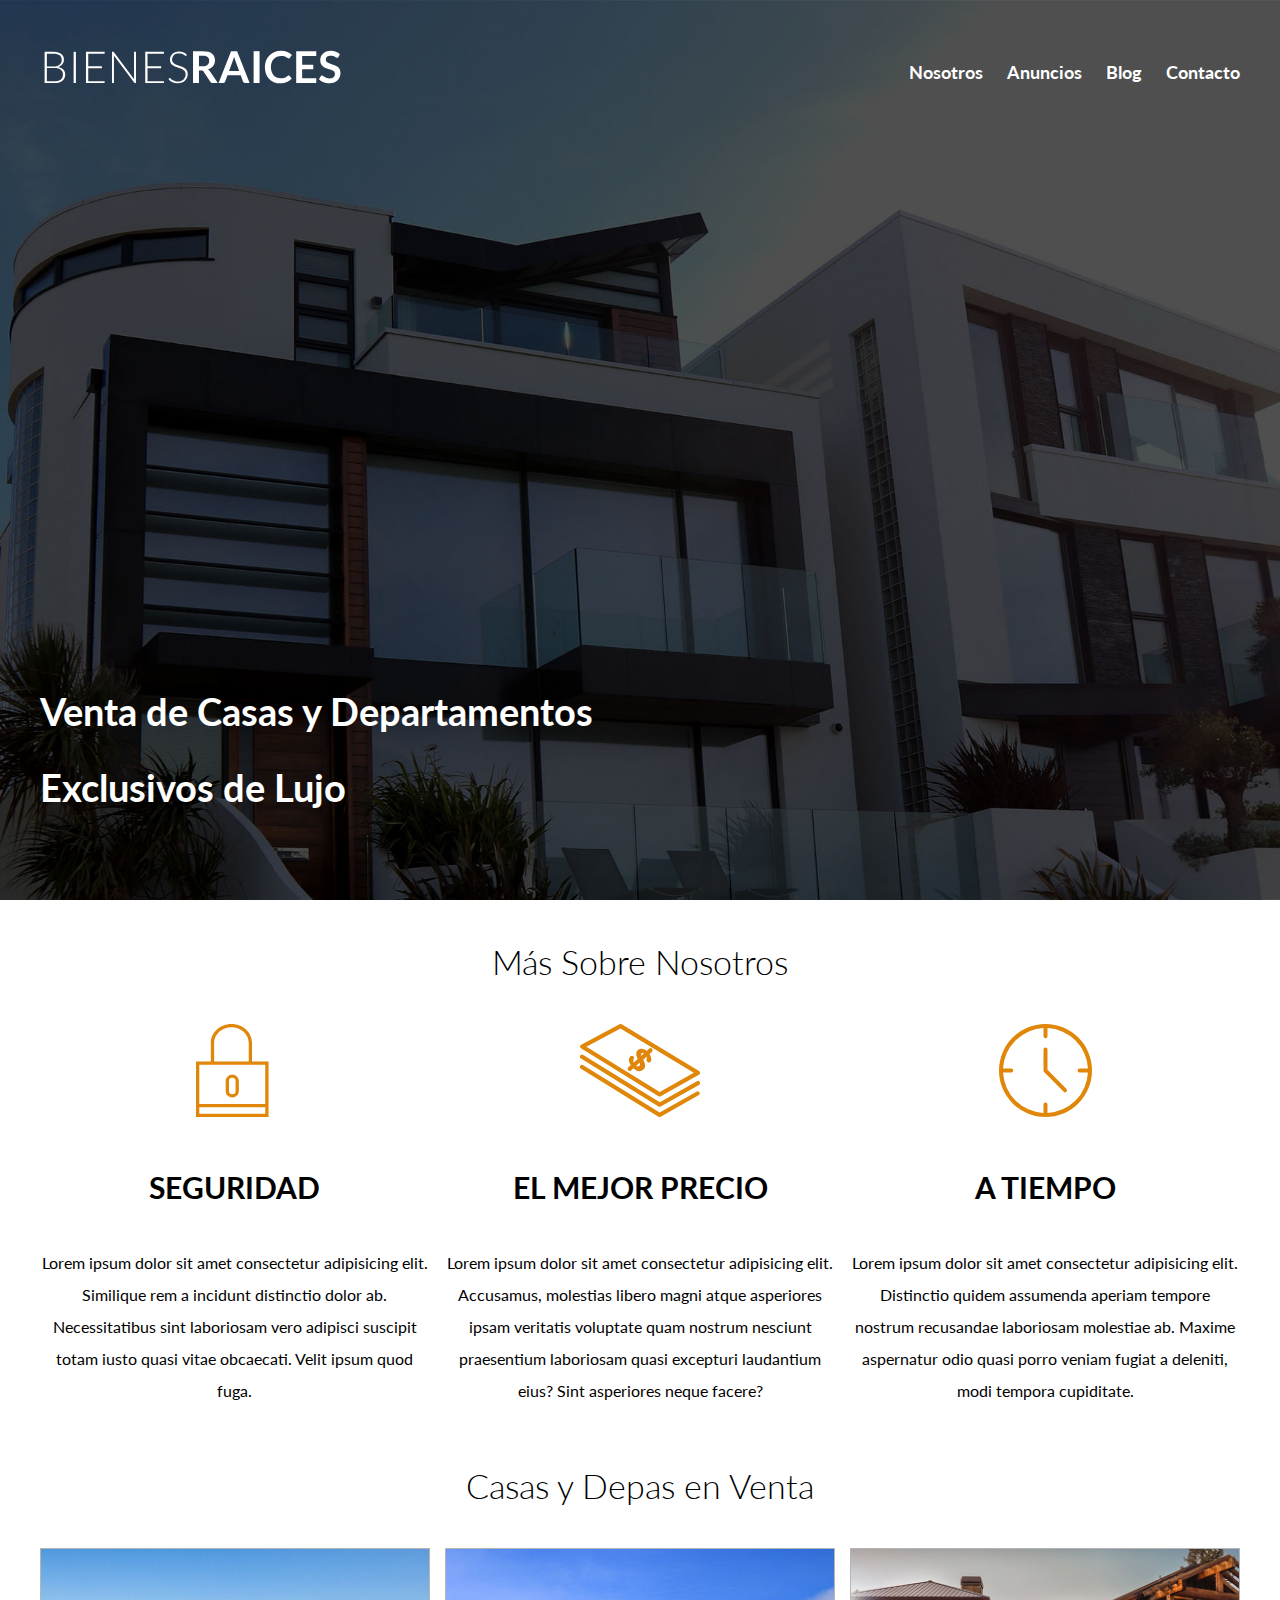
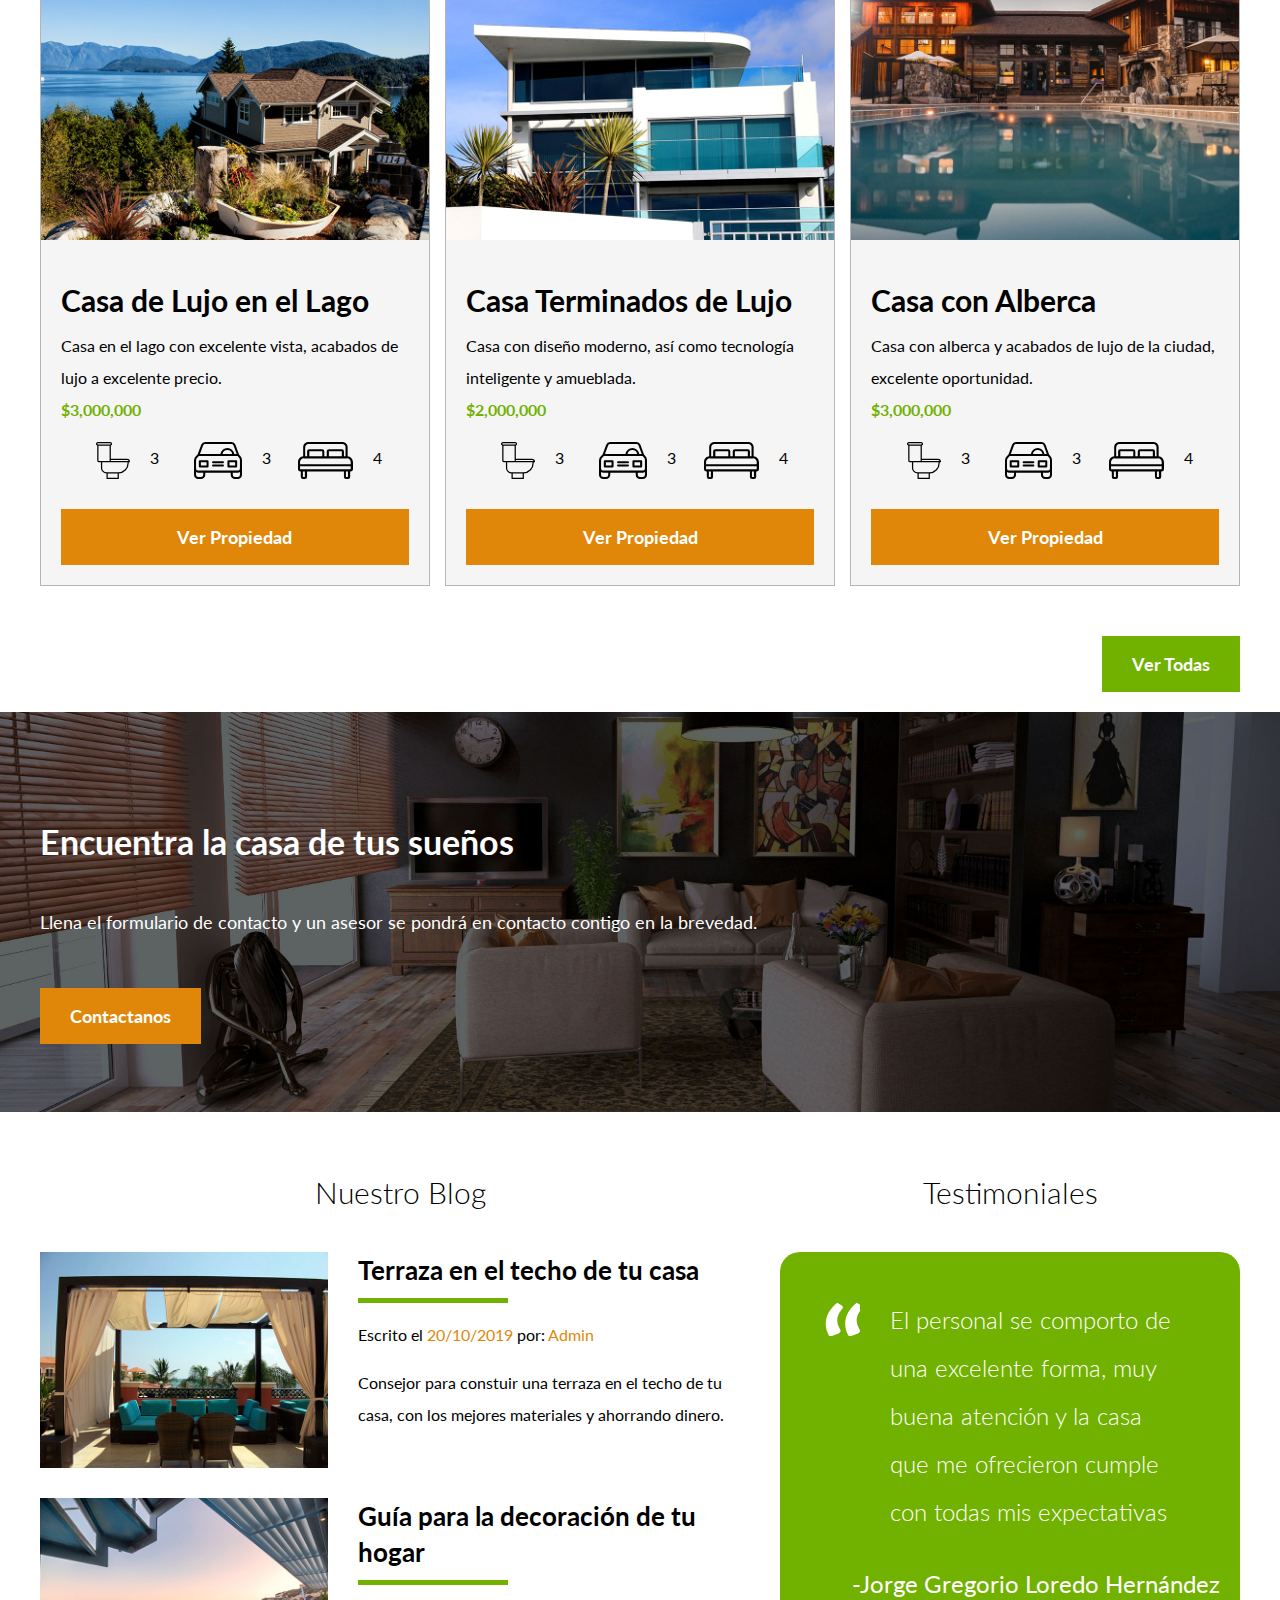
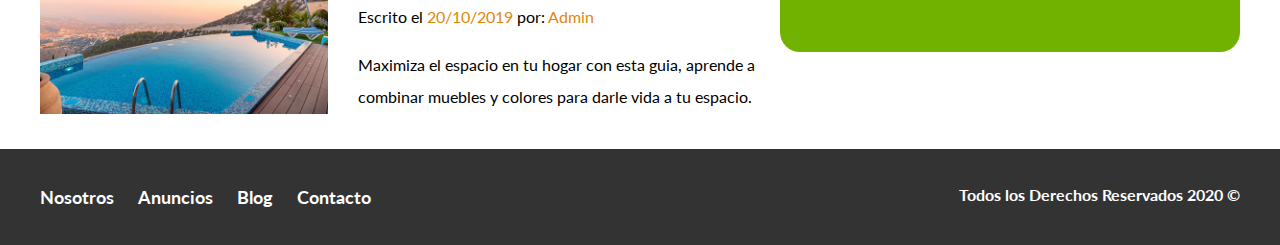
<file: index.html>
<!DOCTYPE html>
<html lang="en">
    <head>
        <meta charset="UTF-8">
        <meta name="viewport" content="width=device-width, initial-scale=1.0">
        <title>Bienes Raíces</title>
        <link href="https://fonts.googleapis.com/css2?family=Lato:wght@300;700;900&display=swap" rel="stylesheet">
        <link rel="stylesheet" href="css/normalize.css">
        <link rel="stylesheet" href="css/style.css">
    </head>
    
    <body>
        
        <header class="site-header inicio">
            <div class="contenedor contenido-header">
                <div class="barra">
                    <a href="">
                    <img src="img/img/logo.svg" alt="Logotipo de Bienes Raíces">
                    </a>

                    <div class="mobile-menu">
                        <a href="#navegacion">
                            <img src="img/img/barras.svg" alt="icono barras">
                        </a>
                    </div>


                        <nav id="navegacion" class="navegacion">
                            <a href="nosotros.html">Nosotros</a>
                            <a href="anuncios.html">Anuncios</a>
                            <a href="blog.html">Blog</a>
                            <a href="contacto.html">Contacto</a>
                        </nav>
                </div> <!--Barra-->
            
                <h1>Venta de Casas y Departamentos Exclusivos de Lujo</h1>
            </div> <!--Contenedor --> 
            
        </header>
    
        
        <section class="contenedor section">
                <h2 class="fw-300 centrar-texto">Más Sobre Nosotros</h2>

                <div class="iconos-nosotros">
                    <div class="iconos">
                        <img src="img/img/icono1.svg" alt="Icono Seguridad">
                        <h3>Seguridad</h3>
                        <p>Lorem ipsum dolor sit amet consectetur adipisicing elit. Similique rem a incidunt distinctio dolor ab. Necessitatibus sint laboriosam vero adipisci suscipit totam iusto quasi vitae obcaecati. Velit ipsum quod fuga.</p>
                    </div>
            
                    <div class="iconos">
                        <img src="img/img/icono2.svg" alt="Icono Mejor Precio">
                        <h3>El Mejor Precio</h3>
                        <p>Lorem ipsum dolor sit amet consectetur adipisicing elit. Accusamus, molestias libero magni atque asperiores ipsam veritatis voluptate quam nostrum nesciunt praesentium laboriosam quasi excepturi laudantium eius? Sint asperiores neque facere?</p>
                    </div>
                
                    <div class="iconos">
                        <img src="img/img/icono3.svg" alt="Icono A Tiempo">
                        <h3>A Tiempo</h3>
                        <p>Lorem ipsum dolor sit amet consectetur adipisicing elit. Distinctio quidem assumenda aperiam tempore nostrum recusandae laboriosam molestiae ab. Maxime aspernatur odio quasi porro veniam fugiat a deleniti, modi tempora cupiditate.</p>
                    </div>
                </div>
        </section>
    
        
        
            <main class="section contenedor">
                <h2 class="fw-300 centrar-texto">Casas y Depas en Venta</h2>
                
                
                    <div class="contenedor-anuncios">
                        <div class="anuncio">
                            <img src="img/img/anuncio1.jpg" alt="Anucio casa de lujo en el lago">
                            <div class="contenido-anuncio">
                                <h3>Casa de Lujo en el Lago</h3>
                                <p>Casa en el lago con excelente vista, acabados de lujo a excelente precio.</p>
                                <p class="precio">$3,000,000</p>
                                    
                                    <ul class="iconos-caracteristicas ">  
                                        <li>
                                            <img src="img/img/icono_wc.svg" alt="IconoWC">
                                            <p>3</p>
                                        </li>
                                        
                                        <li>
                                            <img src="img/img/icono_estacionamiento.svg" alt="IconoAutos">
                                            <p>3</p>
                                        </li>
                                        
                                        <li>
                                            <img src="img/img/icono_dormitorio.svg" alt="IconoDormitorio">
                                            <p>4</p>
                                        </li>                                     
                                    </ul>
                                <a href="anuncio.html" class="boton boton-amarillo d-block">Ver Propiedad</a>
                            </div>
                        </div>

                        <div class="anuncio">
                            <img src="img/img/anuncio2.jpg" alt="Anucio casa terminados de lujo">
                            <div class="contenido-anuncio">
                                <h3>Casa Terminados de Lujo</h3>
                                <p>Casa con diseño moderno, así como tecnología inteligente y amueblada.</p>
                                <p class="precio">$2,000,000</p>
                                    <ul class="iconos-caracteristicas ">  
                                        <li>
                                            <img src="img/img/icono_wc.svg" alt="IconoWC">
                                            <p>3</p>
                                        </li>
                                        
                                        <li>
                                            <img src="img/img/icono_estacionamiento.svg" alt="IconoAutos">
                                            <p>3</p>
                                        </li>
                                        
                                        <li>
                                            <img src="img/img/icono_dormitorio.svg" alt="IconoDormitorio">
                                            <p>4</p>
                                        </li>                                     
                                    </ul>
                                <a href="anuncio.html" class="boton boton-amarillo d-block">Ver Propiedad</a>
                            </div>
                        </div>

                        <div class="anuncio">
                            <img src="img/img/anuncio3.jpg" alt="Anucio casa con alberca">
                            <div class="contenido-anuncio">
                                <h3>Casa con Alberca</h3>
                                <p>Casa con alberca y acabados de lujo de la ciudad, excelente oportunidad.</p>
                                <p class="precio">$3,000,000</p>
                                    <ul class="iconos-caracteristicas ">  
                                        <li>
                                            <img src="img/img/icono_wc.svg" alt="IconoWC">
                                            <p>3</p>
                                        </li>
                                        
                                        <li>
                                            <img src="img/img/icono_estacionamiento.svg" alt="IconoAutos">
                                            <p>3</p>
                                        </li>
                                        
                                        <li>
                                            <img src="img/img/icono_dormitorio.svg" alt="IconoDormitorio">
                                            <p>4</p>
                                        </li>                                     
                                    </ul>
                                <a href="anuncio.html" class="boton boton-amarillo d-block">Ver Propiedad</a>
                            </div>
                        </div>
                    </div>

                    <div class="ver-todas">
                        <a href="anuncios.html" class="boton boton-verde">Ver Todas</a>
                    </div>

            </main>
        
            <section class="imagen-contacto">
                <div class="contenedor contenido-contacto">
                    <h2>Encuentra la casa de tus sueños</h2>
                    <p>Llena el formulario de contacto y un asesor se pondrá en contacto contigo en la brevedad.</p>
                    <a href="contacto.html" class="boton boton-amarillo">Contactanos</a>
                </div>
            </section>
        
        
        <div class="seccion-inferior contenedor section">
            <section class="blog">
                
                    <h3 class="centrar-texto fw-300">Nuestro Blog</h3>
                    <article class="entrada-blog"> 
                    <div class="imagen">
                        <img src="img/img/blog1.jpg" alt="Entrada de Blog">
                    </div>
                
                    <div class="texto-entrada">
                        <a href="entrada.html">
                            <h4>Terraza en el techo de tu casa</h4>
                        </a>
                        <p>Escrito el <span> 20/10/2019 </span> por: <span> Admin </span> </p>
                        <p>Consejor para constuir una terraza en el techo de tu casa, con los mejores materiales y ahorrando dinero.</p>
                    </div>
                    </article>

                
                    <article class="entrada-blog"> 
                        <div class="imagen">
                            <img src="img/img/blog2.jpg" alt="Entrada de Blog">
                        </div>
                        <div class="texto-entrada">   
                            <a href="entrada.html">
                                <h4>Guía para la decoración de tu hogar</h4>
                            </a>
                            <p>Escrito el <span> 20/10/2019 </span> por: <span> Admin </span> </p>
                            <p>Maximiza el espacio en tu hogar con esta guia, aprende a combinar muebles y colores para darle vida a tu espacio.</p>
                        </div>  
                    </article>
            </section>
        


            <section class="testimoniales">
                <h3 class="centrar-texto fw-300">Testimoniales</h3>
                    <div class="testimonial">
                        <blockquote>El personal se comporto de una excelente forma, muy buena atención y la casa que me ofrecieron cumple con todas mis expectativas</blockquote>
                        <p>-Jorge Gregorio Loredo Hernández</p>
                    </div>
            </section>
        </div>


            <footer class="site-footer section">
                <div class="contenedor contenedor-footer">
                    <nav class="navegacion">
                        <a href="nosotros.html">Nosotros</a>
                        <a href="anuncios.html">Anuncios</a>
                        <a href="blog.html">Blog</a>
                        <a href="contacto.html">Contacto</a>
                    </nav>
                        <p class="copyright">
                            Todos los Derechos Reservados 2020 &copy;
                        </p>
                </div>
            </footer>


    </body>
</html>
</file>
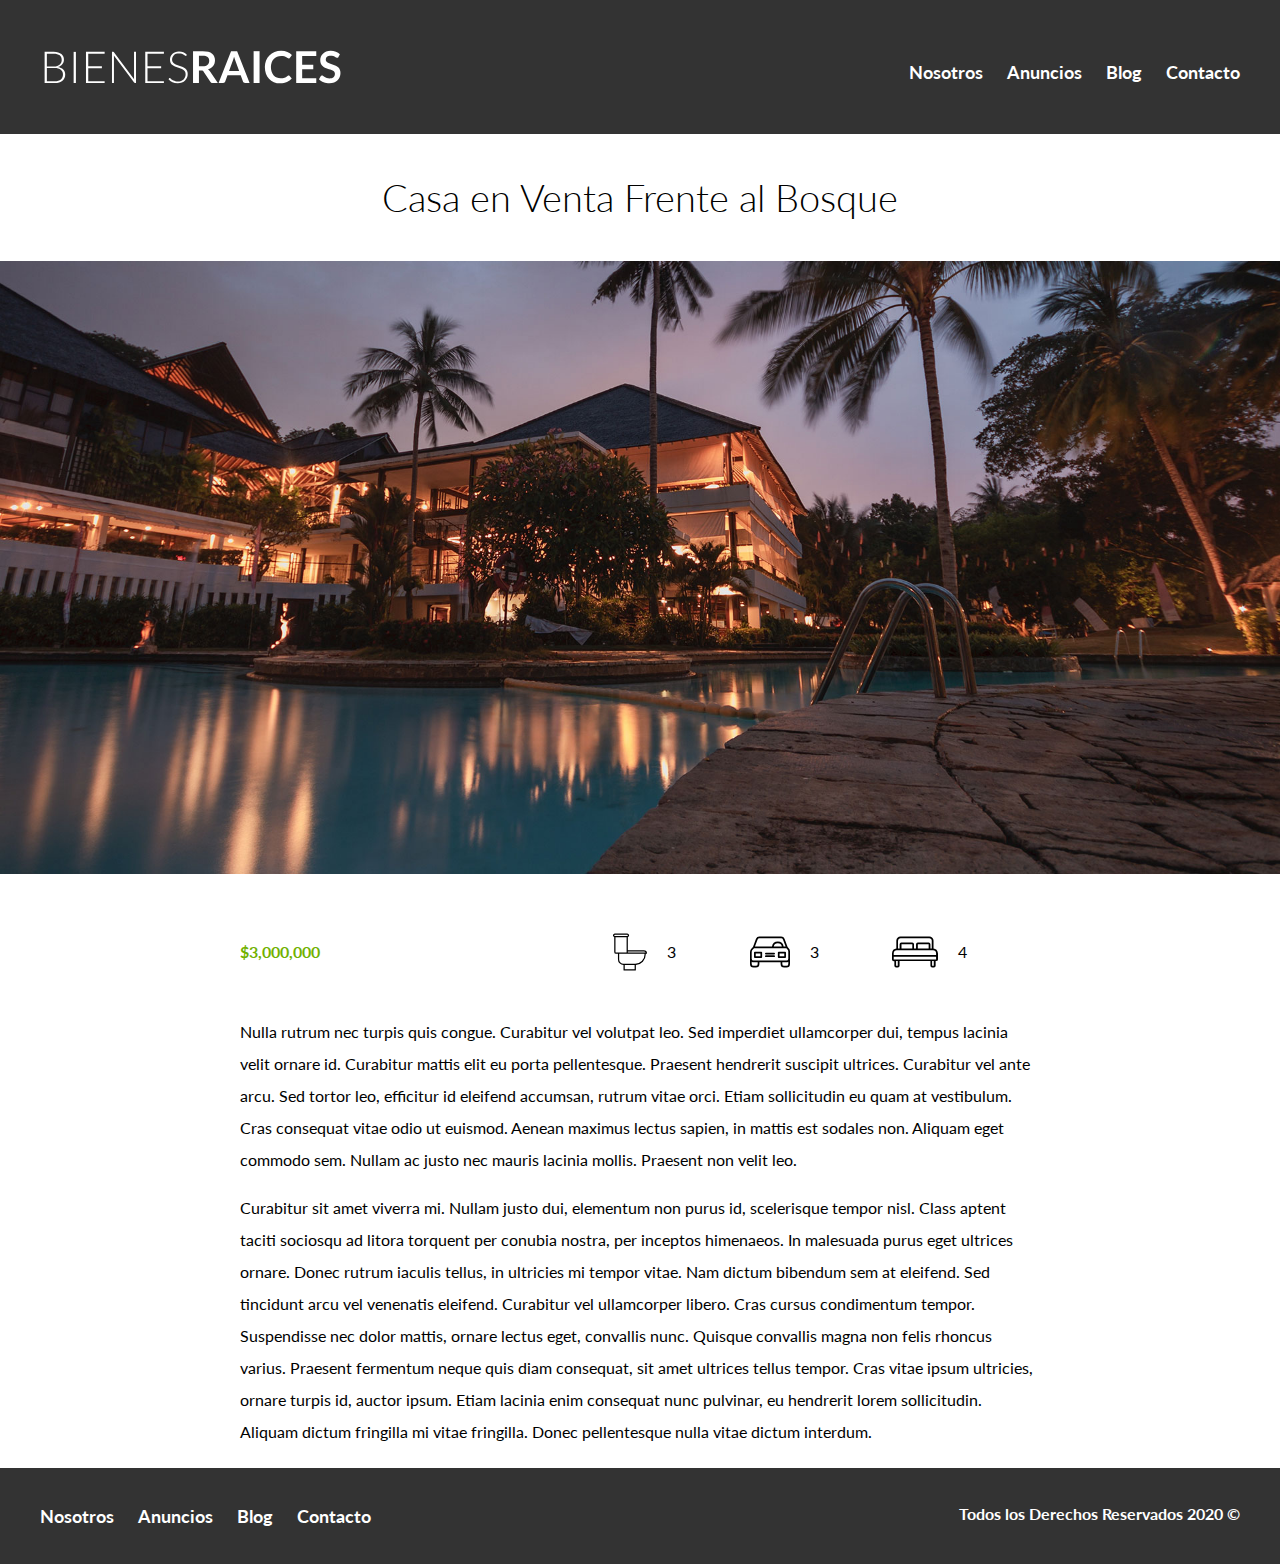
<file: anuncio.html>
<!DOCTYPE html>
<html lang="en">
    <head>
        <meta charset="UTF-8">
        <meta name="viewport" content="width=device-width, initial-scale=1.0">
        <title>Bienes Raíces</title>
        <link href="https://fonts.googleapis.com/css2?family=Lato:wght@300;700;900&display=swap" rel="stylesheet">
        <link rel="stylesheet" href="css/normalize.css">
        <link rel="stylesheet" href="css/style.css">
    </head>
    
    <body>
        
        <header class="site-header">
            <div class="contenedor contenido-header">
                <div class="barra">
                    <a href="/index.html">
                    <img src="img/img/logo.svg" alt="Logotipo de Bienes Raíces">
                    </a>
                    <div class="mobile-menu">
                        <a href="#navegacion">
                            <img src="img/img/barras.svg" alt="icono barras">
                        </a>
                    </div>


                        <nav id="navegacion" class="navegacion">
                            <a href="nosotros.html">Nosotros</a>
                            <a href="anuncios.html">Anuncios</a>
                            <a href="blog.html">Blog</a>
                            <a href="contacto.html">Contacto</a>
                        </nav>
                </div> <!--Barra-->
            
                
            </div> <!--Contenedor --> 
            
        </header>

        <h1 class="fw-300 centrar-texto">Casa en Venta Frente al Bosque</h1>
        <img src="img/img/destacada.jpg" alt="Imagen anuncio">
        
        <main class="contenedor section contenido-centrado">
            <div class="resumen-propiedad">
                <p class="precio">$3,000,000</p>
                    <ul class="iconos-caracteristicas ">  
                        <li>
                            <img src="img/img/icono_wc.svg" alt="IconoWC">
                            <p>3</p>
                        </li>
                        
                        <li>
                            <img src="img/img/icono_estacionamiento.svg" alt="IconoAutos">
                            <p>3</p>
                        </li>
                        
                        <li>
                            <img src="img/img/icono_dormitorio.svg" alt="IconoDormitorio">
                            <p>4</p>
                        </li>                                     
                    </ul>
            </div> <!--resumen-propiedad-->
            <p>
                Nulla rutrum nec turpis quis congue. Curabitur vel volutpat leo. Sed imperdiet ullamcorper dui, tempus lacinia velit ornare id. Curabitur mattis elit eu porta pellentesque. Praesent hendrerit suscipit ultrices. Curabitur vel ante arcu. Sed tortor leo, efficitur id eleifend accumsan, rutrum vitae orci. Etiam sollicitudin eu quam at vestibulum. Cras consequat vitae odio ut euismod. Aenean maximus lectus sapien, in mattis est sodales non. Aliquam eget commodo sem. Nullam ac justo nec mauris lacinia mollis. Praesent non velit leo.
            </p>
            <p>    
                Curabitur sit amet viverra mi. Nullam justo dui, elementum non purus id, scelerisque tempor nisl. Class aptent taciti sociosqu ad litora torquent per conubia nostra, per inceptos himenaeos. In malesuada purus eget ultrices ornare. Donec rutrum iaculis tellus, in ultricies mi tempor vitae. Nam dictum bibendum sem at eleifend. Sed tincidunt arcu vel venenatis eleifend. Curabitur vel ullamcorper libero. Cras cursus condimentum tempor. Suspendisse nec dolor mattis, ornare lectus eget, convallis nunc. Quisque convallis magna non felis rhoncus varius. Praesent fermentum neque quis diam consequat, sit amet ultrices tellus tempor. Cras vitae ipsum ultricies, ornare turpis id, auctor ipsum. Etiam lacinia enim consequat nunc pulvinar, eu hendrerit lorem sollicitudin. Aliquam dictum fringilla mi vitae fringilla. Donec pellentesque nulla vitae dictum interdum. 
            </p>
        </main>
        

            <footer class="site-footer section">
                <div class="contenedor contenedor-footer">
                    <nav class="navegacion">
                        <a href="nosotros.html">Nosotros</a>
                        <a href="anuncios.html">Anuncios</a>
                        <a href="blog.html">Blog</a>
                        <a href="contacto.html">Contacto</a>
                    </nav>
                        <p class="copyright">
                            Todos los Derechos Reservados 2020 &copy;
                        </p>
                </div>
            </footer>
        

    </body>
</html>
</file>
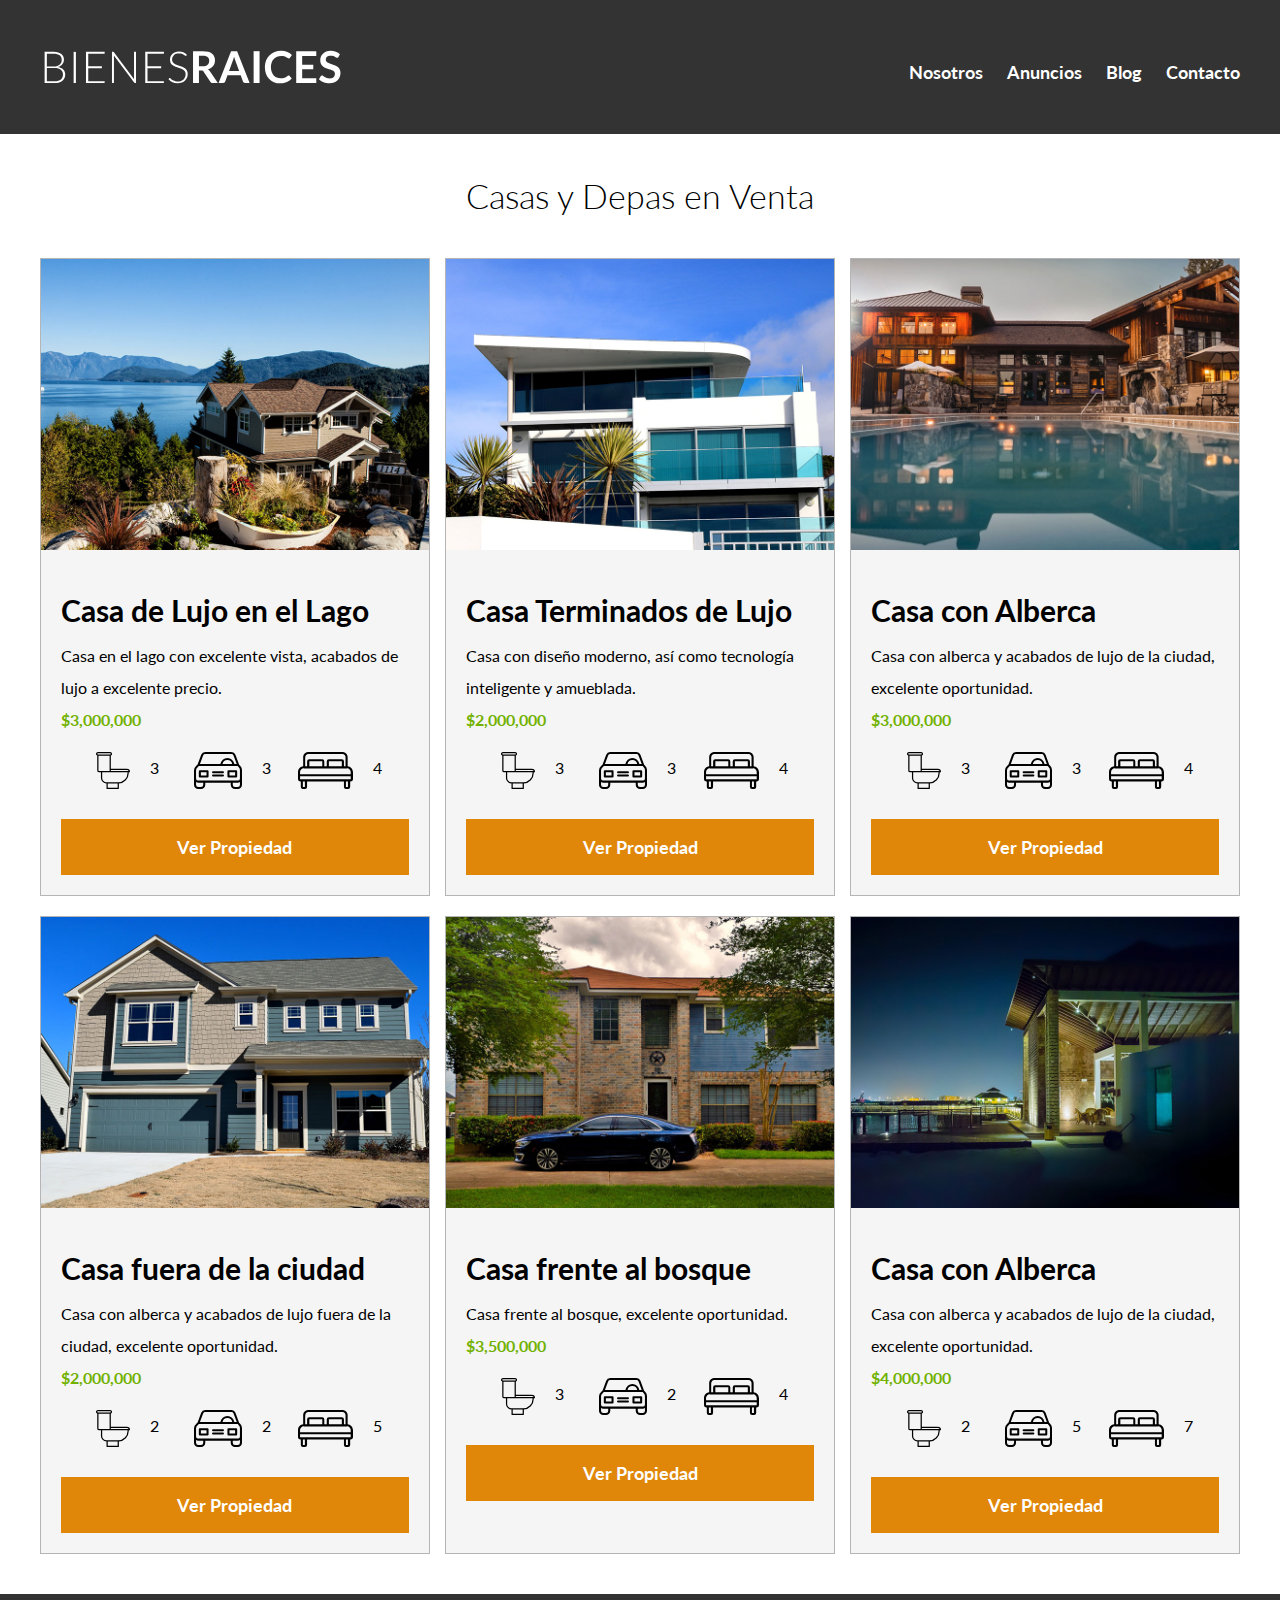
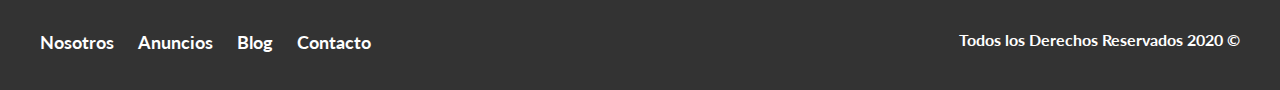
<file: anuncios.html>
<!DOCTYPE html>
<html lang="en">
    <head>
        <meta charset="UTF-8">
        <meta name="viewport" content="width=device-width, initial-scale=1.0">
        <title>Bienes Raíces</title>
        <link href="https://fonts.googleapis.com/css2?family=Lato:wght@300;700;900&display=swap" rel="stylesheet">
        <link rel="stylesheet" href="css/normalize.css">
        <link rel="stylesheet" href="css/style.css">
    </head>
    
    <body>
        
        <header class="site-header">
            <div class="contenedor contenido-header">
                <div class="barra">
                    <a href="/index.html">
                    <img src="img/img/logo.svg" alt="Logotipo de Bienes Raíces">
                    </a>
                        <div class="mobile-menu">
                            <a href="#navegacion">
                                <img src="img/img/barras.svg" alt="icono barras">
                            </a>
                        </div>
    
    
                            <nav id="navegacion" class="navegacion">
                                <a href="nosotros.html">Nosotros</a>
                                <a href="anuncios.html">Anuncios</a>
                                <a href="blog.html">Blog</a>
                                <a href="contacto.html">Contacto</a>
                            </nav>
                </div> <!--Barra-->
            
                
            </div> <!--Contenedor --> 
            
        </header>
        
        <main class="section contenedor">
            <h2 class="fw-300 centrar-texto">Casas y Depas en Venta</h2>
            
            
                <div class="contenedor-anuncios">
                    <div class="anuncio">
                        <img src="img/img/anuncio1.jpg" alt="Anucio casa de lujo en el lago">
                        <div class="contenido-anuncio">
                            <h3>Casa de Lujo en el Lago</h3>
                            <p>Casa en el lago con excelente vista, acabados de lujo a excelente precio.</p>
                            <p class="precio">$3,000,000</p>
                                
                                <ul class="iconos-caracteristicas ">  
                                    <li>
                                        <img src="img/img/icono_wc.svg" alt="IconoWC">
                                        <p>3</p>
                                    </li>
                                    
                                    <li>
                                        <img src="img/img/icono_estacionamiento.svg" alt="IconoAutos">
                                        <p>3</p>
                                    </li>
                                    
                                    <li>
                                        <img src="img/img/icono_dormitorio.svg" alt="IconoDormitorio">
                                        <p>4</p>
                                    </li>                                     
                                </ul>
                            <a href="anuncio.html" class="boton boton-amarillo d-block">Ver Propiedad</a>
                        </div>
                    </div>

                    <div class="anuncio">
                        <img src="img/img/anuncio2.jpg" alt="Anucio casa terminados de lujo">
                        <div class="contenido-anuncio">
                            <h3>Casa Terminados de Lujo</h3>
                            <p>Casa con diseño moderno, así como tecnología inteligente y amueblada.</p>
                            <p class="precio">$2,000,000</p>
                                <ul class="iconos-caracteristicas ">  
                                    <li>
                                        <img src="img/img/icono_wc.svg" alt="IconoWC">
                                        <p>3</p>
                                    </li>
                                    
                                    <li>
                                        <img src="img/img/icono_estacionamiento.svg" alt="IconoAutos">
                                        <p>3</p>
                                    </li>
                                    
                                    <li>
                                        <img src="img/img/icono_dormitorio.svg" alt="IconoDormitorio">
                                        <p>4</p>
                                    </li>                                     
                                </ul>
                            <a href="anuncio.html" class="boton boton-amarillo d-block">Ver Propiedad</a>
                        </div>
                    </div>

                    <div class="anuncio">
                        <img src="img/img/anuncio3.jpg" alt="Anucio casa con alberca">
                        <div class="contenido-anuncio">
                            <h3>Casa con Alberca</h3>
                            <p>Casa con alberca y acabados de lujo de la ciudad, excelente oportunidad.</p>
                            <p class="precio">$3,000,000</p>
                                <ul class="iconos-caracteristicas ">  
                                    <li>
                                        <img src="img/img/icono_wc.svg" alt="IconoWC">
                                        <p>3</p>
                                    </li>
                                    
                                    <li>
                                        <img src="img/img/icono_estacionamiento.svg" alt="IconoAutos">
                                        <p>3</p>
                                    </li>
                                    
                                    <li>
                                        <img src="img/img/icono_dormitorio.svg" alt="IconoDormitorio">
                                        <p>4</p>
                                    </li>                                     
                                </ul>
                            <a href="anuncio.html" class="boton boton-amarillo d-block">Ver Propiedad</a>
                        </div> <!--contenido anuncio-->
                    </div> <!--Anuncio-->

                    <div class="anuncio">
                        <img src="img/img/anuncio4.jpg" alt="Anucio casa de lujo">
                        <div class="contenido-anuncio">
                            <h3>Casa fuera de la ciudad</h3>
                            <p>Casa con alberca y acabados de lujo fuera de la ciudad, excelente oportunidad.</p>
                            <p class="precio">$2,000,000</p>
                                <ul class="iconos-caracteristicas ">  
                                    <li>
                                        <img src="img/img/icono_wc.svg" alt="IconoWC">
                                        <p>2</p>
                                    </li>
                                    
                                    <li>
                                        <img src="img/img/icono_estacionamiento.svg" alt="IconoAutos">
                                        <p>2</p>
                                    </li>
                                    
                                    <li>
                                        <img src="img/img/icono_dormitorio.svg" alt="IconoDormitorio">
                                        <p>5</p>
                                    </li>                                     
                                </ul>
                            <a href="anuncio.html" class="boton boton-amarillo d-block">Ver Propiedad</a>
                        </div> <!--contenido anuncio-->
                    </div> <!--Anuncio-->

                    <div class="anuncio">
                        <img src="img/img/anuncio5.jpg" alt="Anucio frente al bosque">
                        <div class="contenido-anuncio">
                            <h3>Casa frente al bosque</h3>
                            <p>Casa frente al bosque, excelente oportunidad.</p>
                            <p class="precio">$3,500,000</p>
                                <ul class="iconos-caracteristicas ">  
                                    <li>
                                        <img src="img/img/icono_wc.svg" alt="IconoWC">
                                        <p>3</p>
                                    </li>
                                    
                                    <li>
                                        <img src="img/img/icono_estacionamiento.svg" alt="IconoAutos">
                                        <p>2</p>
                                    </li>
                                    
                                    <li>
                                        <img src="img/img/icono_dormitorio.svg" alt="IconoDormitorio">
                                        <p>4</p>
                                    </li>                                     
                                </ul>
                            <a href="anuncio.html" class="boton boton-amarillo d-block">Ver Propiedad</a>
                        </div> <!--contenido anuncio-->
                    </div> <!--Anuncio-->

                    <div class="anuncio">
                        <img src="img/img/anuncio6.jpg" alt="Anucio casa con alberca">
                        <div class="contenido-anuncio">
                            <h3>Casa con Alberca</h3>
                            <p>Casa con alberca y acabados de lujo de la ciudad, excelente oportunidad.</p>
                            <p class="precio">$4,000,000</p>
                                <ul class="iconos-caracteristicas ">  
                                    <li>
                                        <img src="img/img/icono_wc.svg" alt="IconoWC">
                                        <p>2</p>
                                    </li>
                                    
                                    <li>
                                        <img src="img/img/icono_estacionamiento.svg" alt="IconoAutos">
                                        <p>5</p>
                                    </li>
                                    
                                    <li>
                                        <img src="img/img/icono_dormitorio.svg" alt="IconoDormitorio">
                                        <p>7</p>
                                    </li>                                     
                                </ul>
                            <a href="anuncio.html" class="boton boton-amarillo d-block">Ver Propiedad</a>
                        </div> <!--contenido anuncio-->
                    </div> <!--Anuncio-->
                </div>

        </main>

            <footer class="site-footer section">
                <div class="contenedor contenedor-footer">
                    <nav class="navegacion">
                        <a href="nosotros.html">Nosotros</a>
                        <a href="anuncios.html">Anuncios</a>
                        <a href="blog.html">Blog</a>
                        <a href="contacto.html">Contacto</a>
                    </nav>
                        <p class="copyright">
                            Todos los Derechos Reservados 2020 &copy;
                        </p>
                </div>
            </footer>
        

    </body>
</html>
</file>
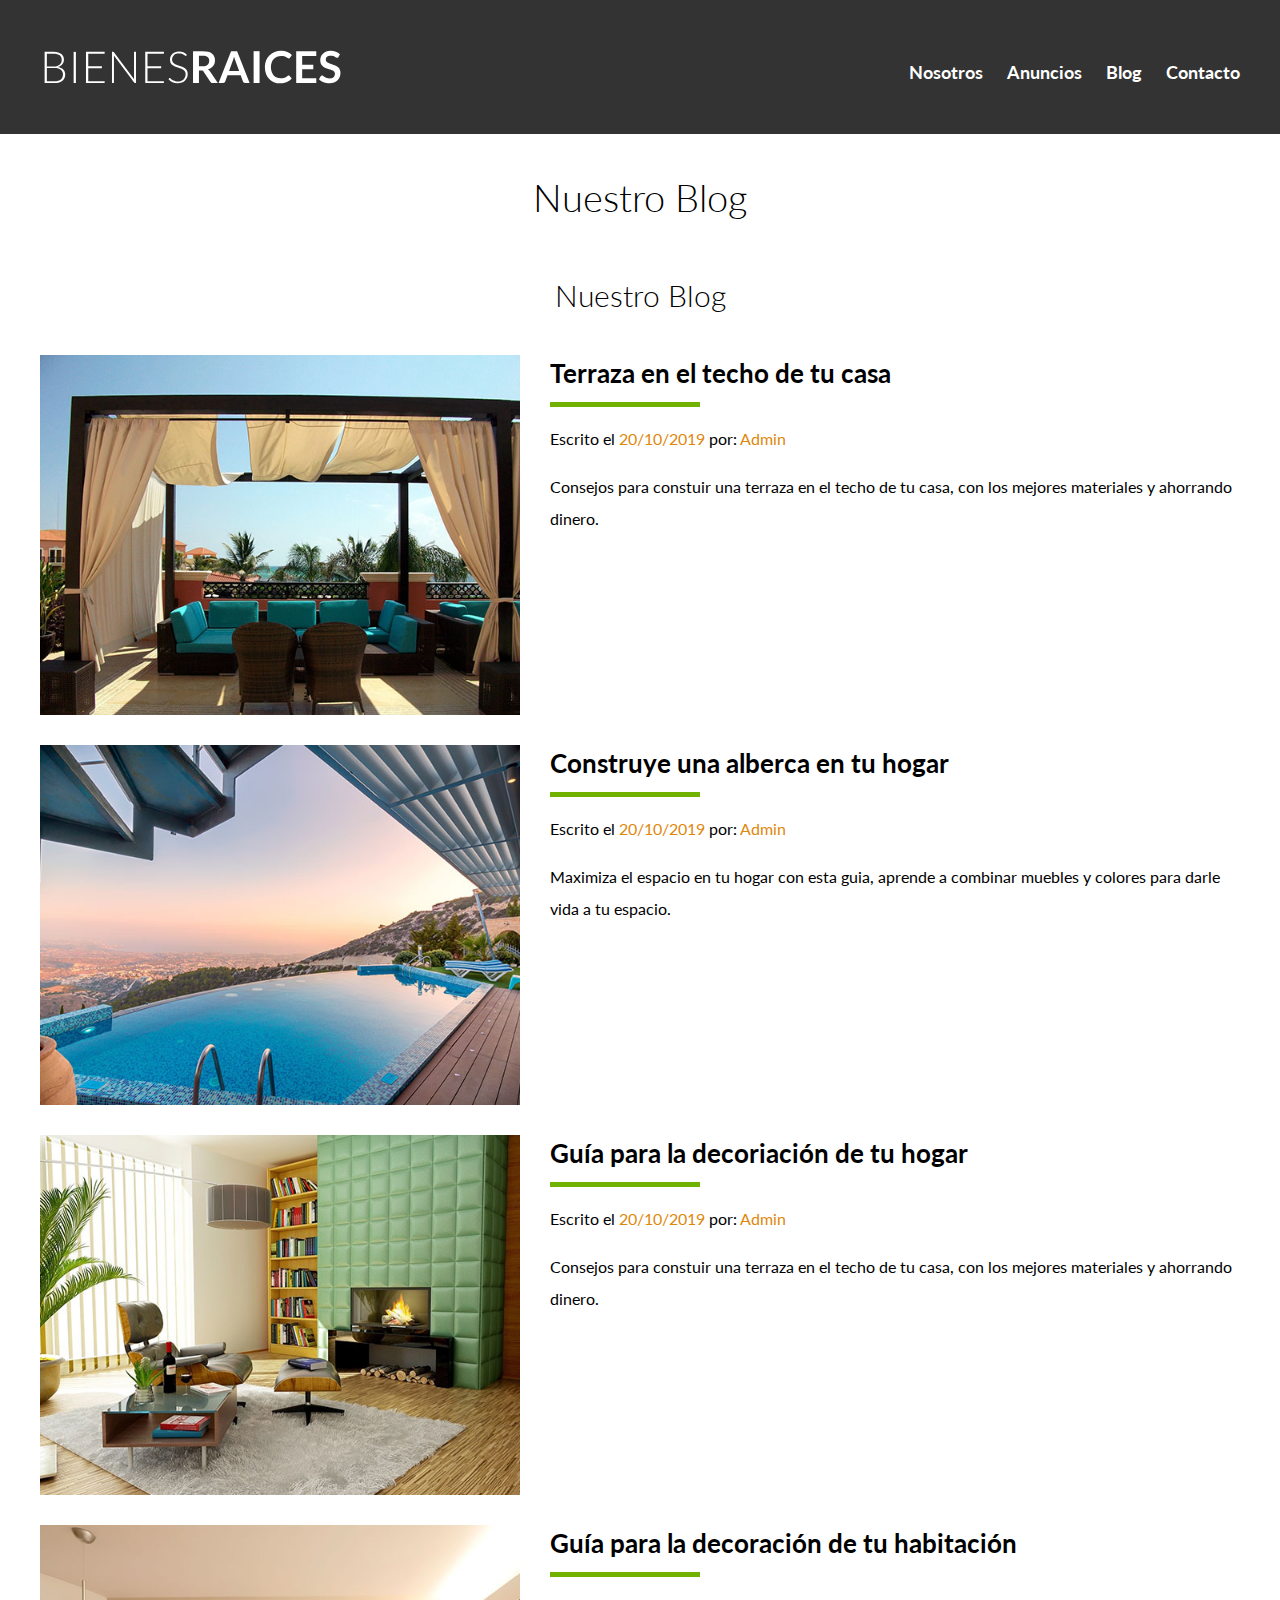
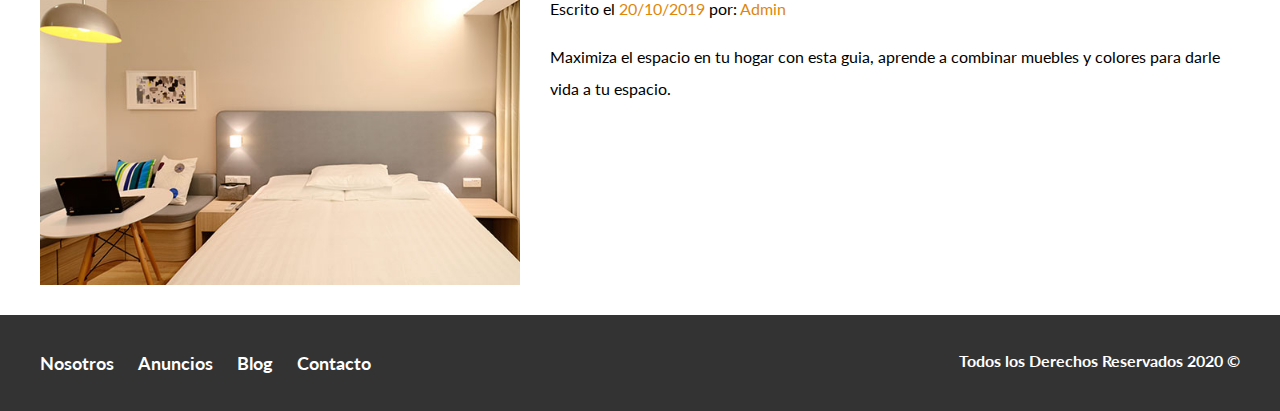
<file: blog.html>
<!DOCTYPE html>
<html lang="en">
    <head>
        <meta charset="UTF-8">
        <meta name="viewport" content="width=device-width, initial-scale=1.0">
        <title>Bienes Raíces</title>
        <link href="https://fonts.googleapis.com/css2?family=Lato:wght@300;700;900&display=swap" rel="stylesheet">
        <link rel="stylesheet" href="css/normalize.css">
        <link rel="stylesheet" href="css/style.css">
    </head>
    
    <body>
        
        <header class="site-header">
            <div class="contenedor contenido-header">
                <div class="barra">
                    <a href="/index.html">
                    <img src="img/img/logo.svg" alt="Logotipo de Bienes Raíces">
                    </a>
                    <div class="mobile-menu">
                        <a href="#navegacion">
                            <img src="img/img/barras.svg" alt="icono barras">
                        </a>
                    </div>


                        <nav id="navegacion" class="navegacion">
                            <a href="nosotros.html">Nosotros</a>
                            <a href="anuncios.html">Anuncios</a>
                            <a href="blog.html">Blog</a>
                            <a href="contacto.html">Contacto</a>
                        </nav>
                </div> <!--Barra-->
            
                
            </div> <!--Contenedor --> 
            
        </header>
        
        <main class="contenedor section cotenido-centrado">
            <h1 class="fw-300 centrar-texto">Nuestro Blog</h1>
        
            <h3 class="centrar-texto fw-300">Nuestro Blog</h3>
            <article class="entrada-blog"> 
            <div class="imagen">
                <img src="img/img/blog1.jpg" alt="Entrada de Blog">
            </div>
        
            <div class="texto-entrada">
                <a href="entrada.html">
                    <h4>Terraza en el techo de tu casa</h4>
                </a>
                <p>Escrito el <span> 20/10/2019 </span> por: <span> Admin </span> </p>
                <p>Consejos para constuir una terraza en el techo de tu casa, con los mejores materiales y ahorrando dinero.</p>
            </div>
            </article>

        
            <article class="entrada-blog"> 
            <div class="imagen">
                <img src="img/img/blog2.jpg" alt="Entrada de Blog">
            </div>
            <div class="texto-entrada">   
                <a href="entrada.html">
                    <h4>Construye una alberca en tu hogar</h4>
                </a>
                <p>Escrito el <span> 20/10/2019 </span> por: <span> Admin </span> </p>
                <p>Maximiza el espacio en tu hogar con esta guia, aprende a combinar muebles y colores para darle vida a tu espacio.</p>
            </div>  
            </article>

            <article class="entrada-blog"> 
                <div class="imagen">
                    <img src="img/img/blog3.jpg" alt="Entrada de Blog">
                </div>
            
                <div class="texto-entrada">
                    <a href="entrada.html">
                        <h4>Guía para la decoriación de tu hogar</h4>
                    </a>
                    <p>Escrito el <span> 20/10/2019 </span> por: <span> Admin </span> </p>
                    <p>Consejos para constuir una terraza en el techo de tu casa, con los mejores materiales y ahorrando dinero.</p>
                </div>
                </article>
    
            
                <article class="entrada-blog"> 
                <div class="imagen">
                    <img src="img/img/blog4.jpg" alt="Entrada de Blog">
                </div>
                <div class="texto-entrada">   
                    <a href="entrada.html">
                        <h4>Guía para la decoración de tu habitación</h4>
                    </a>
                    <p>Escrito el <span> 20/10/2019 </span> por: <span> Admin </span> </p>
                    <p>Maximiza el espacio en tu hogar con esta guia, aprende a combinar muebles y colores para darle vida a tu espacio.</p>
                </div>  
                </article>
        </main>    

            <footer class="site-footer section">
                <div class="contenedor contenedor-footer">
                    <nav class="navegacion">
                        <a href="nosotros.html">Nosotros</a>
                        <a href="anuncios.html">Anuncios</a>
                        <a href="blog.html">Blog</a>
                        <a href="contacto.html">Contacto</a>
                    </nav>
                        <p class="copyright">
                            Todos los Derechos Reservados 2020 &copy;
                        </p>
                </div>
            </footer>
        

    </body>
</html>
</file>
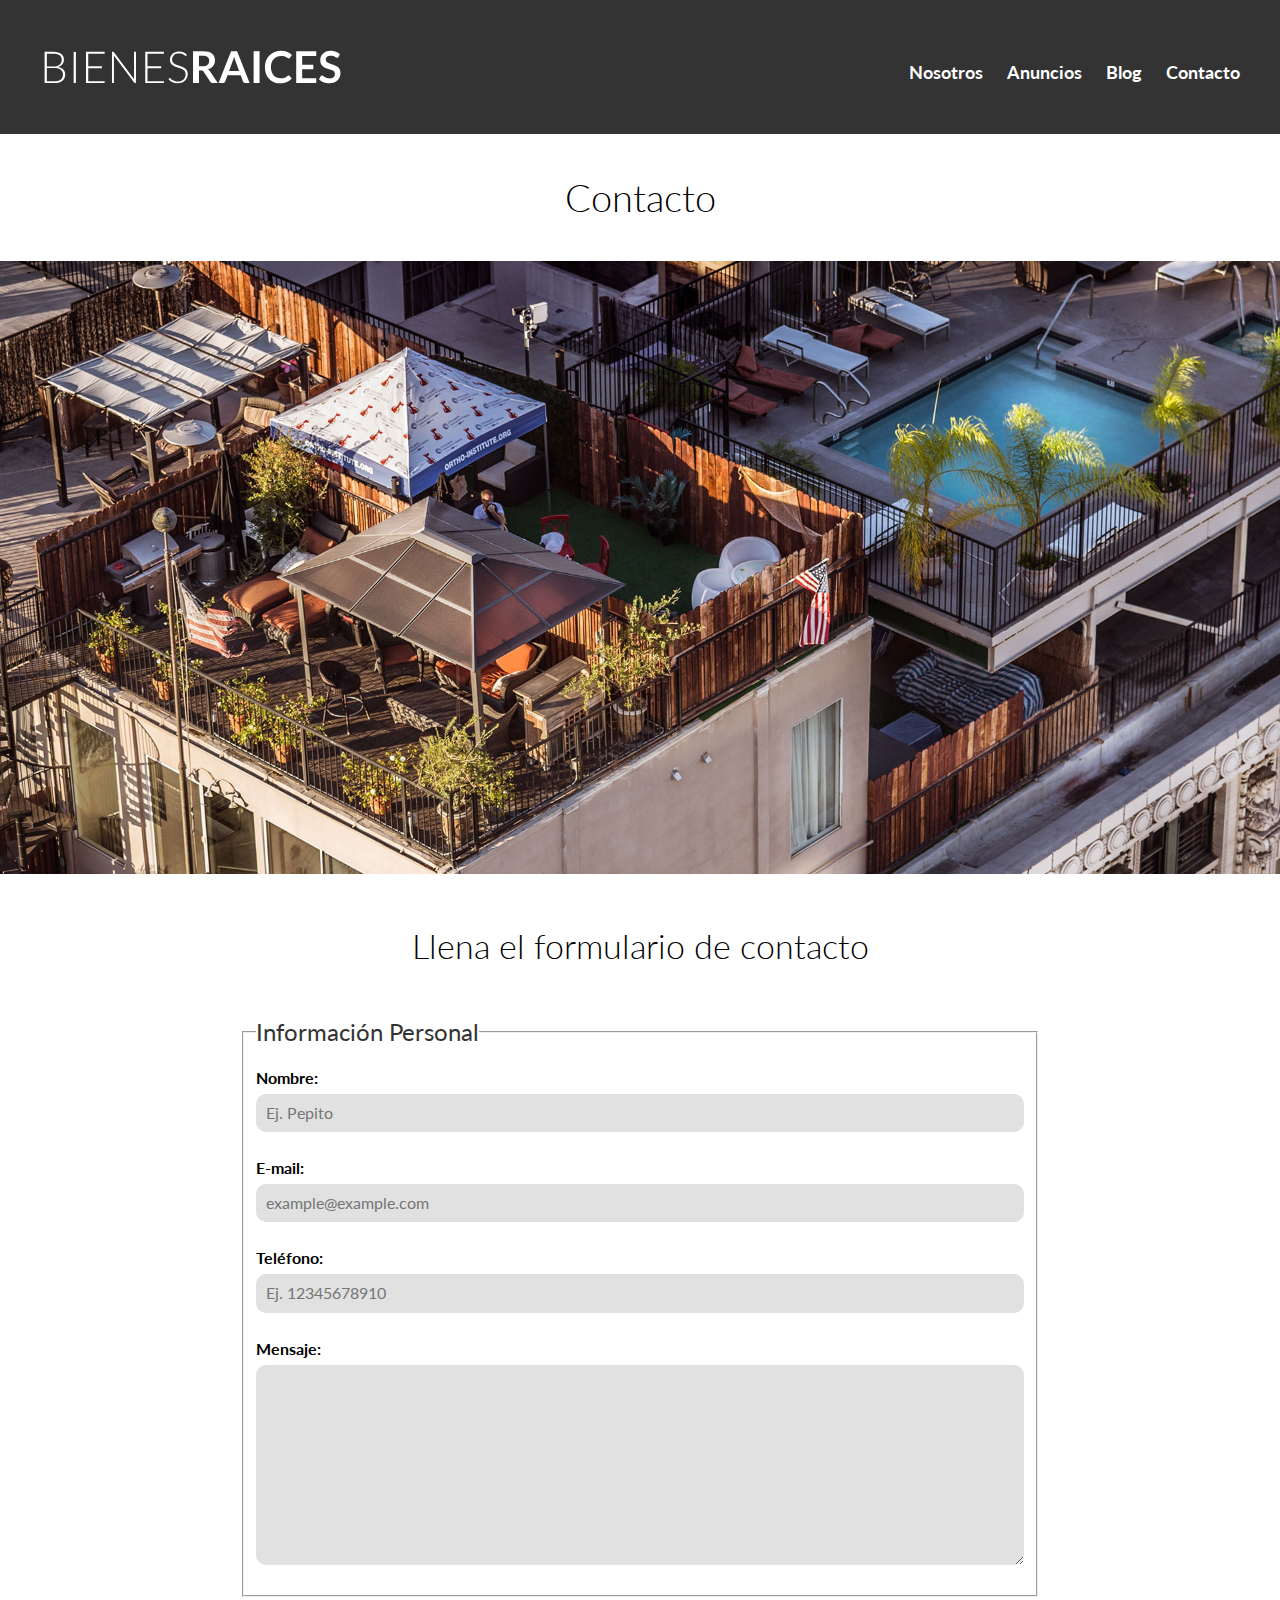
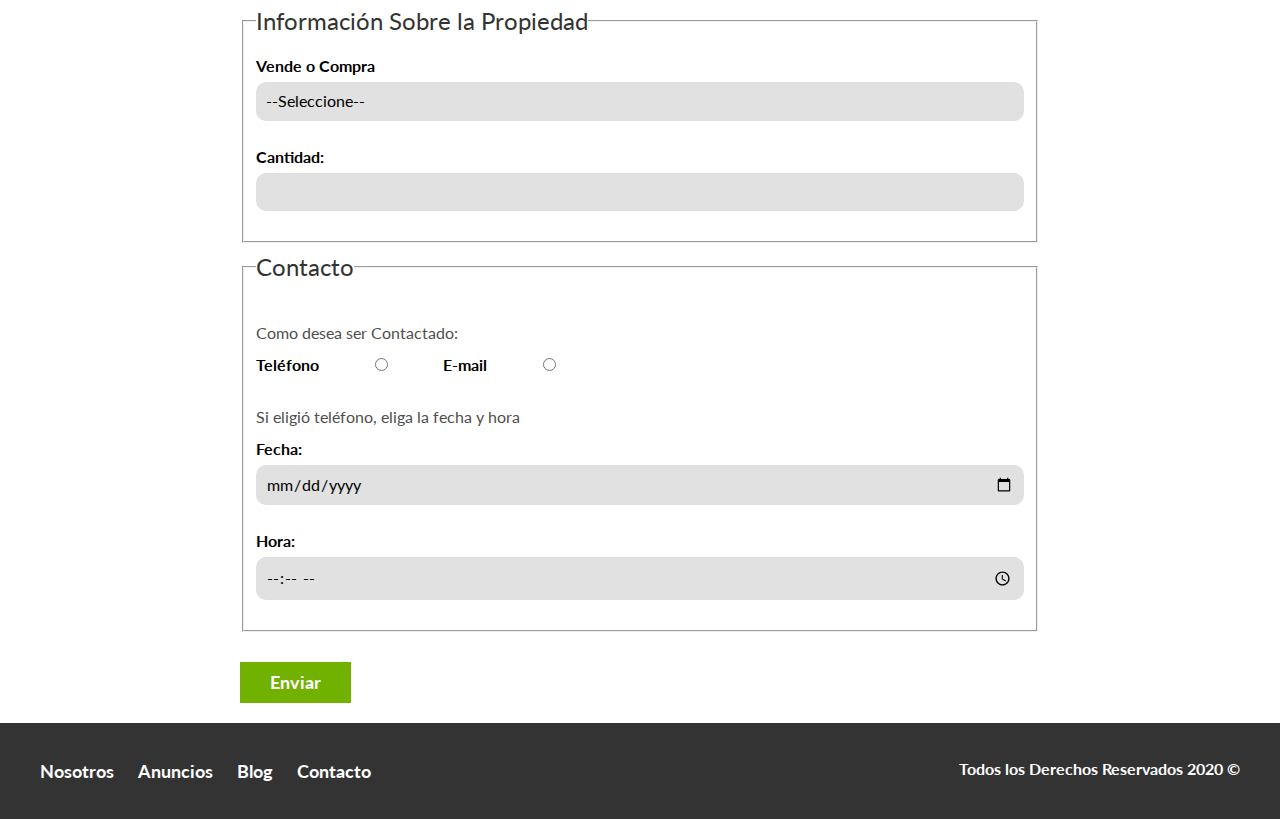
<file: contacto.html>
<!DOCTYPE html>
<html lang="en">
    <head>
        <meta charset="UTF-8">
        <meta name="viewport" content="width=device-width, initial-scale=1.0">
        <title>Bienes Raíces</title>
        <link href="https://fonts.googleapis.com/css2?family=Lato:wght@300;700;900&display=swap" rel="stylesheet">
        <link rel="stylesheet" href="css/normalize.css">
        <link rel="stylesheet" href="css/style.css">
    </head>
    
    <body>
        
        <header class="site-header">
            <div class="contenedor contenido-header">
                <div class="barra">
                    <a href="/index.html">
                    <img src="img/img/logo.svg" alt="Logotipo de Bienes Raíces">
                    </a>
                    <div class="mobile-menu">
                        <a href="#navegacion">
                            <img src="img/img/barras.svg" alt="icono barras">
                        </a>
                    </div>


                        <nav id="navegacion" class="navegacion">
                            <a href="nosotros.html">Nosotros</a>
                            <a href="anuncios.html">Anuncios</a>
                            <a href="blog.html">Blog</a>
                            <a href="contacto.html">Contacto</a>
                        </nav>
                </div> <!--Barra-->
            
                
            </div> <!--Contenedor --> 
            
        </header>

        <h1 class="fw-300 centrar-texto">Contacto</h1>
        <img src="/img/img/destacada3.jpg" alt="">
        <main class="contenedor section contenido-centrado">
            <h2 class="fw-300 centrar-texto">Llena el formulario de contacto</h2>

            <form class="contacto action="">
                <fieldset>
                    <legend>Información Personal</legend>
                    <label for="nombre">Nombre:</label>
                    <input type="text" id="nombre" placeholder="Ej. Pepito" required>

                    <label for="email">E-mail:</label>
                    <input type="email" id="email" placeholder="example@example.com" required>
                    
                    <label for="teléfono">Teléfono:</label>
                    <input type="tel" id="telefono" placeholder="Ej. 12345678910" required>
                    
                    <label for="mensaje">Mensaje:</label>
                    <textarea  id="mensaje" ></textarea>
                </fieldset>

                <fieldset>
                    <legend>Información Sobre la Propiedad</legend>
                    <label for="opciones">Vende o Compra</label>
                    
                    <select id="opciones">
                        <option value="" disabled selected>--Seleccione--</option>
                        <option value="">Compra</option>
                        <option value="">Vende</option>
                    </select>
                    
                    <label for="cantitad">Cantidad:</label>
                    <input type="number" min="0">
                </fieldset>
                

                <fieldset>
                    <legend>Contacto</legend>
                    <p>Como desea ser Contactado:</p>

                    <div class="forma-contacto">
                        <label for="telefono">Teléfono</label>
                        <input type="radio" name="contacto" value="telefono" id="telefono">
                        
                        <label for="correo">E-mail</label>
                        <input type="radio" name="contacto" value="correo" id="correo">
                    </div>

                    <p>Si eligió teléfono, eliga la fecha y hora</p>
                    <label for="fecha">Fecha:</label>
                    <input type="date" id="fecha">

                    <label for="hora">Hora:</label>
                    <input type="time" id="hora" min="9:00" max="18:00">


                </fieldset>
                <input type="submit" value="Enviar" class="boton boton-verde">
            </form>
        </main>

            <footer class="site-footer section">
                <div class="contenedor contenedor-footer">
                    <nav class="navegacion">
                        <a href="nosotros.html">Nosotros</a>
                        <a href="anuncios.html">Anuncios</a>
                        <a href="blog.html">Blog</a>
                        <a href="contacto.html">Contacto</a>
                    </nav>
                        <p class="copyright">
                            Todos los Derechos Reservados 2020 &copy;
                        </p>
                </div>
            </footer>
        

    </body>
</html>
</file>
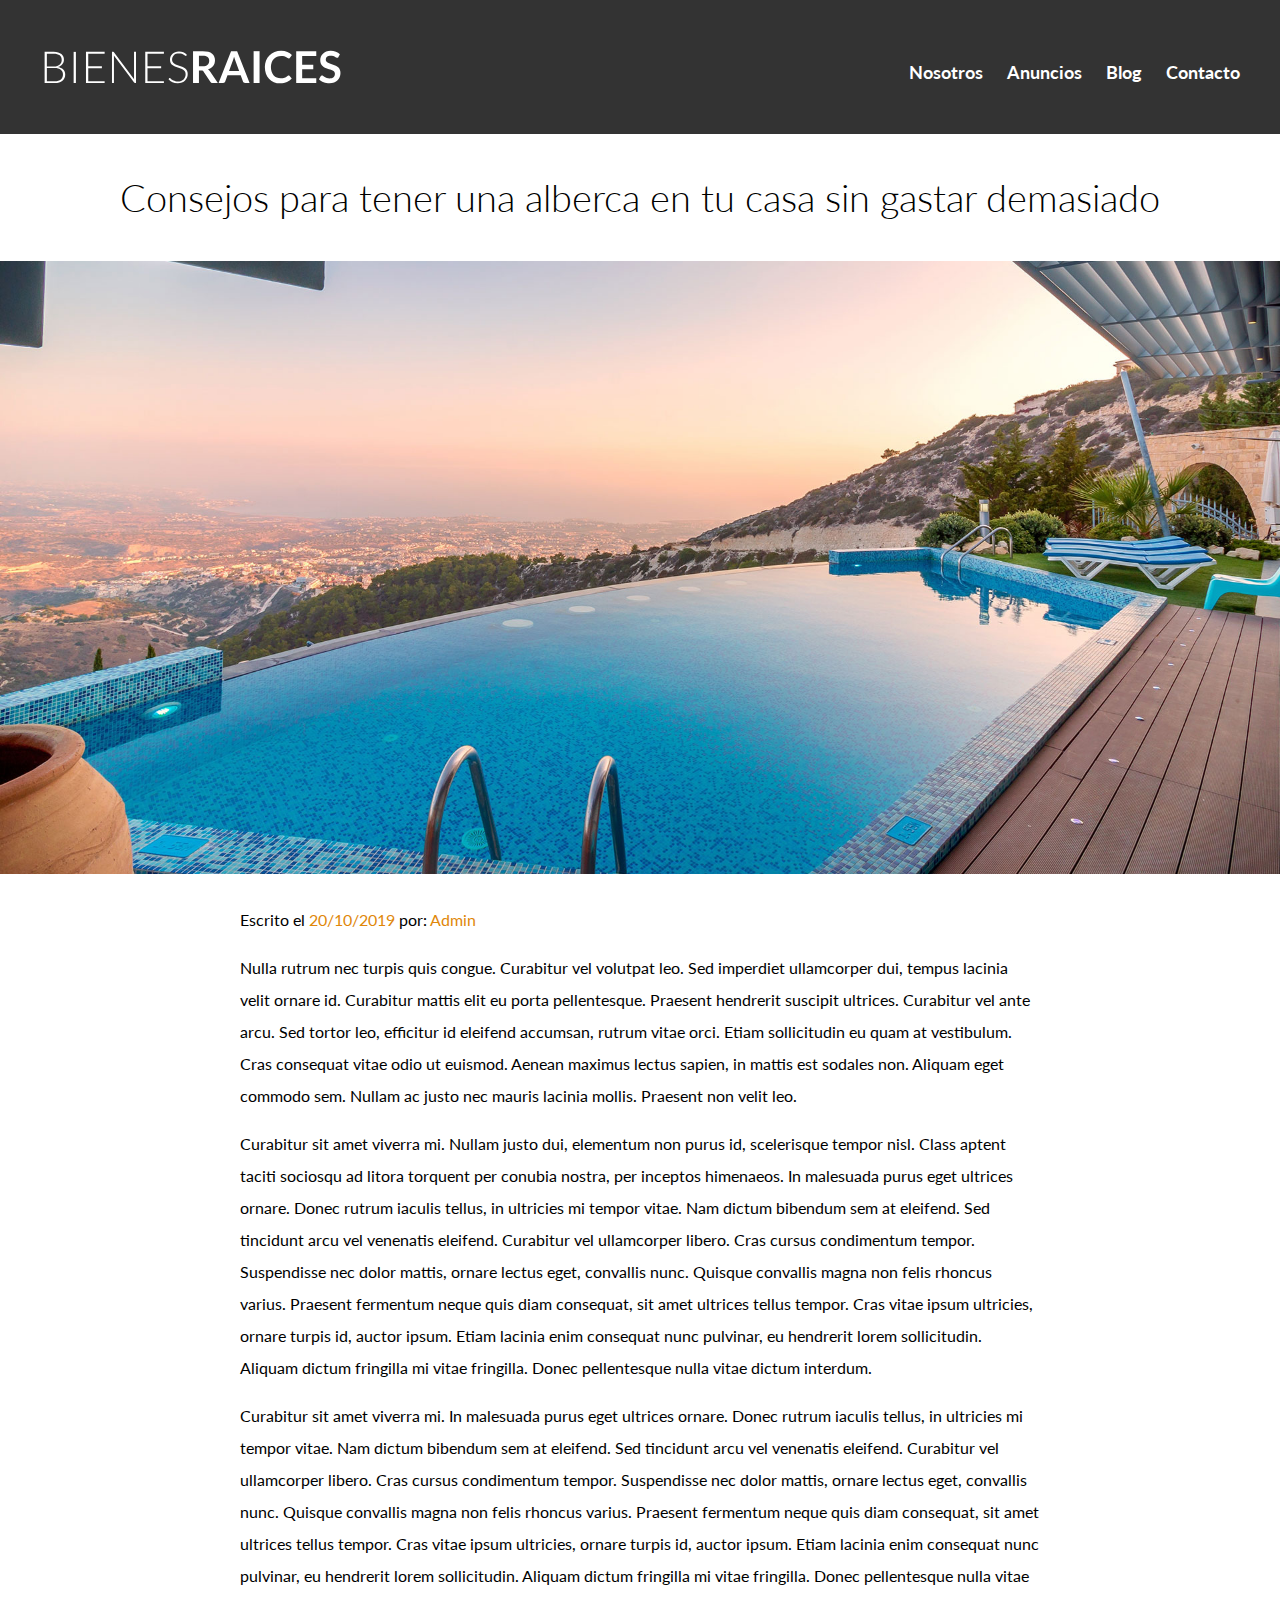
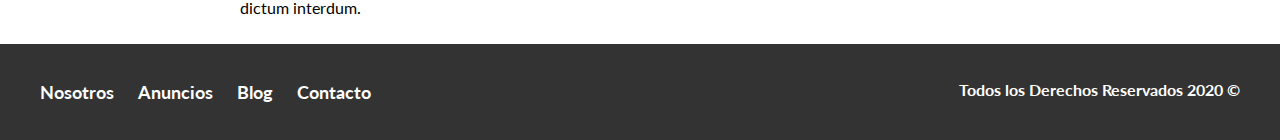
<file: entrada.html>
<!DOCTYPE html>
<html lang="en">
    <head>
        <meta charset="UTF-8">
        <meta name="viewport" content="width=device-width, initial-scale=1.0">
        <title>Bienes Raíces</title>
        <link href="https://fonts.googleapis.com/css2?family=Lato:wght@300;700;900&display=swap" rel="stylesheet">
        <link rel="stylesheet" href="css/normalize.css">
        <link rel="stylesheet" href="css/style.css">
    </head>
    
    <body>
        
        <header class="site-header">
            <div class="contenedor contenido-header">
                <div class="barra">
                    <a href="/index.html">
                    <img src="img/img/logo.svg" alt="Logotipo de Bienes Raíces">
                    </a>
                        <nav class="navegacion">
                            <a href="nosotros.html">Nosotros</a>
                            <a href="anuncios.html">Anuncios</a>
                            <a href="blog.html">Blog</a>
                            <a href="contacto.html">Contacto</a>
                        </nav>
                </div> <!--Barra-->
            
                
            </div> <!--Contenedor --> 
            
        </header>

        <h1 class="fw-300 centrar-texto">Consejos para tener una alberca en tu casa sin gastar demasiado</h1>
        <img src="img/img/destacada2.jpg" alt="Imagen principal">
        
        <main class="contenedor section contenido-centrado texto-entrada">
            <p>Escrito el <span> 20/10/2019 </span> por: <span> Admin </span> </p>

            <p>
                Nulla rutrum nec turpis quis congue. Curabitur vel volutpat leo. Sed imperdiet ullamcorper dui, tempus lacinia velit ornare id. Curabitur mattis elit eu porta pellentesque. Praesent hendrerit suscipit ultrices. Curabitur vel ante arcu. Sed tortor leo, efficitur id eleifend accumsan, rutrum vitae orci. Etiam sollicitudin eu quam at vestibulum. Cras consequat vitae odio ut euismod. Aenean maximus lectus sapien, in mattis est sodales non. Aliquam eget commodo sem. Nullam ac justo nec mauris lacinia mollis. Praesent non velit leo.
            </p>
            <p>    
                Curabitur sit amet viverra mi. Nullam justo dui, elementum non purus id, scelerisque tempor nisl. Class aptent taciti sociosqu ad litora torquent per conubia nostra, per inceptos himenaeos. In malesuada purus eget ultrices ornare. Donec rutrum iaculis tellus, in ultricies mi tempor vitae. Nam dictum bibendum sem at eleifend. Sed tincidunt arcu vel venenatis eleifend. Curabitur vel ullamcorper libero. Cras cursus condimentum tempor. Suspendisse nec dolor mattis, ornare lectus eget, convallis nunc. Quisque convallis magna non felis rhoncus varius. Praesent fermentum neque quis diam consequat, sit amet ultrices tellus tempor. Cras vitae ipsum ultricies, ornare turpis id, auctor ipsum. Etiam lacinia enim consequat nunc pulvinar, eu hendrerit lorem sollicitudin. Aliquam dictum fringilla mi vitae fringilla. Donec pellentesque nulla vitae dictum interdum. 
            </p>
            <p>    
                Curabitur sit amet viverra mi. In malesuada purus eget ultrices ornare. Donec rutrum iaculis tellus, in ultricies mi tempor vitae. Nam dictum bibendum sem at eleifend. Sed tincidunt arcu vel venenatis eleifend. Curabitur vel ullamcorper libero. Cras cursus condimentum tempor. Suspendisse nec dolor mattis, ornare lectus eget, convallis nunc. Quisque convallis magna non felis rhoncus varius. Praesent fermentum neque quis diam consequat, sit amet ultrices tellus tempor. Cras vitae ipsum ultricies, ornare turpis id, auctor ipsum. Etiam lacinia enim consequat nunc pulvinar, eu hendrerit lorem sollicitudin. Aliquam dictum fringilla mi vitae fringilla. Donec pellentesque nulla vitae dictum interdum. 
            </p>
        </main>
        

            <footer class="site-footer section">
                <div class="contenedor contenedor-footer">
                    <nav class="navegacion">
                        <a href="nosotros.html">Nosotros</a>
                        <a href="anuncios.html">Anuncios</a>
                        <a href="blog.html">Blog</a>
                        <a href="contacto.html">Contacto</a>
                    </nav>
                        <p class="copyright">
                            Todos los Derechos Reservados 2020 &copy;
                        </p>
                </div>
            </footer>
        

    </body>
</html>
</file>
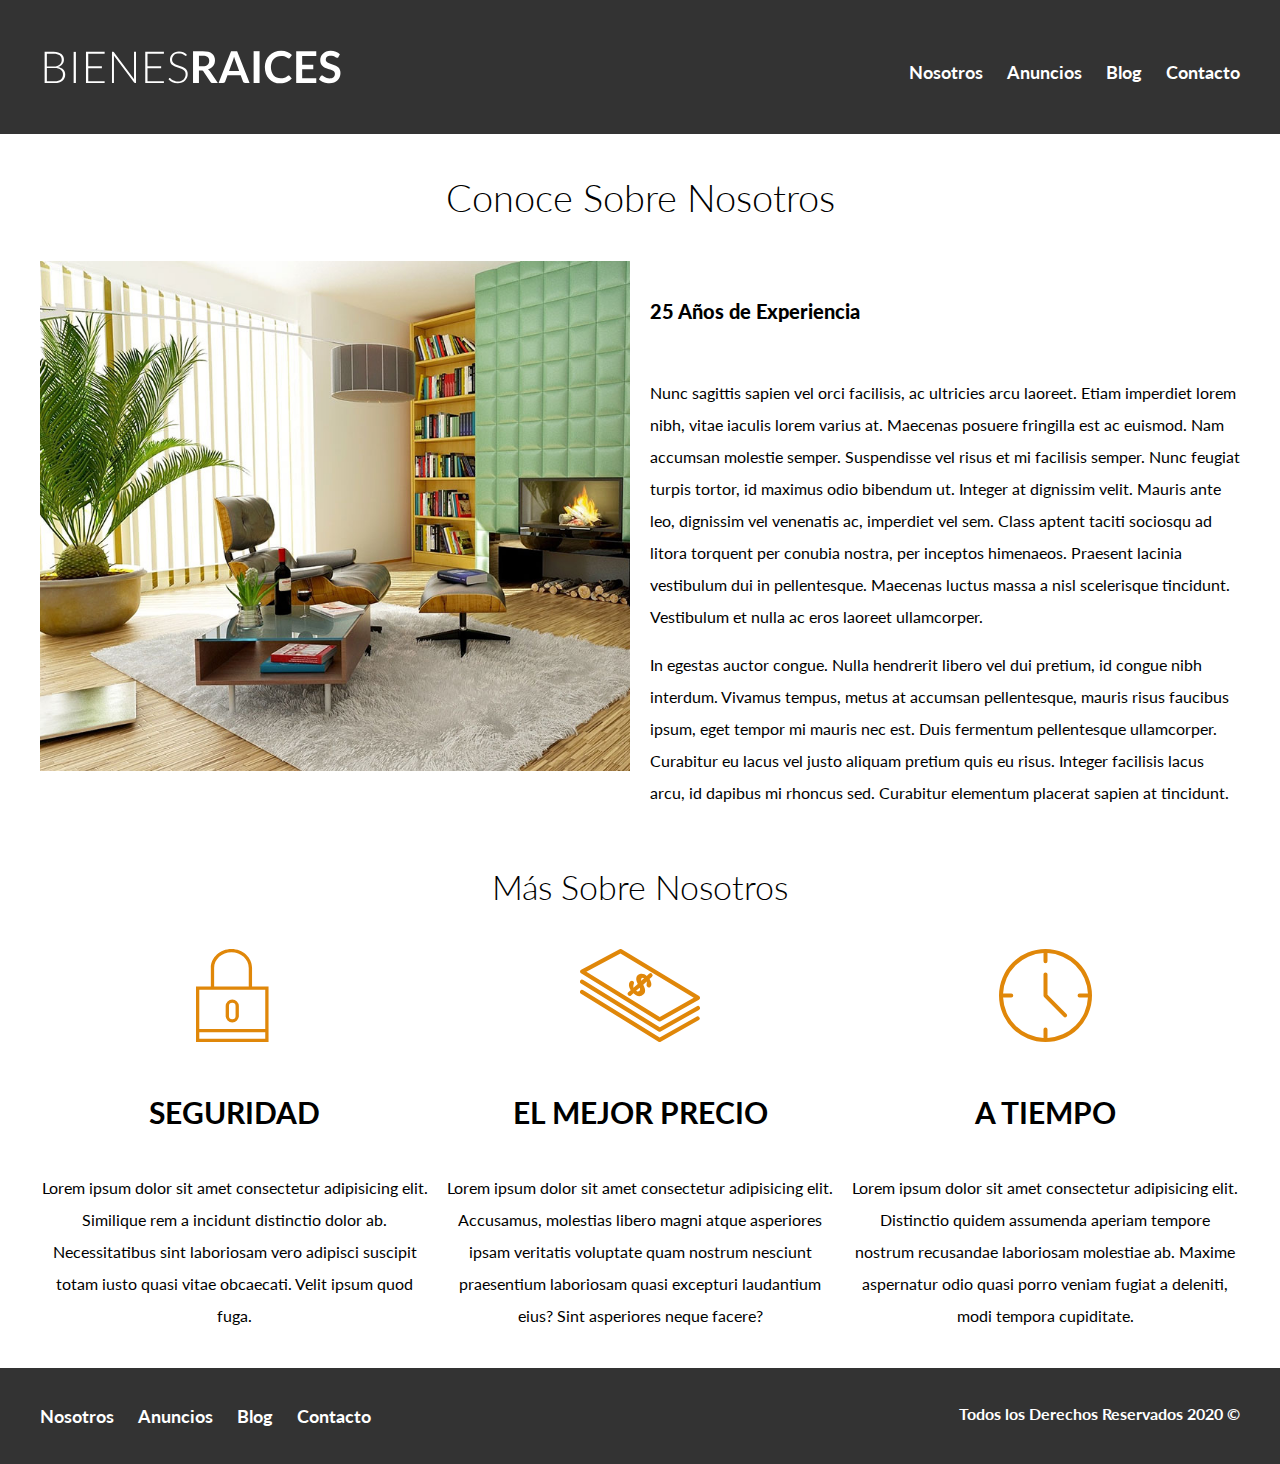
<file: nosotros.html>
<!DOCTYPE html>
<html lang="en">
    <head>
        <meta charset="UTF-8">
        <meta name="viewport" content="width=device-width, initial-scale=1.0">
        <title>Bienes Raíces</title>
        <link href="https://fonts.googleapis.com/css2?family=Lato:wght@300;700;900&display=swap" rel="stylesheet">
        <link rel="stylesheet" href="css/normalize.css">
        <link rel="stylesheet" href="css/style.css">
    </head>
    
    <body>
        
        <header class="site-header">
            <div class="contenedor contenido-header">
                <div class="barra">
                    <a href="/index.html">
                    <img src="img/img/logo.svg" alt="Logotipo de Bienes Raíces">
                    </a>
                    <div class="mobile-menu">
                        <a href="#navegacion">
                            <img src="img/img/barras.svg" alt="icono barras">
                        </a>
                    </div>


                        <nav id="navegacion" class="navegacion">
                            <a href="nosotros.html">Nosotros</a>
                            <a href="anuncios.html">Anuncios</a>
                            <a href="blog.html">Blog</a>
                            <a href="contacto.html">Contacto</a>
                        </nav>
                </div> <!--Barra-->
            
                
            </div> <!--Contenedor --> 
            
        </header>
        
        <main class="contenedor">
            <h1 class="fw-300 centrar-texto">Conoce Sobre Nosotros</h1>
                <div class="contenido-nosotros">
                    <div class="imagen">
                        <img src="/img/img/nosotros.jpg" alt="Imagen Sobre Nosotros">
                    </div>
                
                    <div class="texto-nosotros">
                        <blockquote>25 Años de Experiencia</blockquote>
                        <p> Nunc sagittis sapien vel orci facilisis, ac ultricies arcu laoreet. Etiam imperdiet lorem nibh, vitae iaculis lorem varius at. Maecenas posuere fringilla est ac euismod. Nam accumsan molestie semper. Suspendisse vel risus et mi facilisis semper. Nunc feugiat turpis tortor, id maximus odio bibendum ut. Integer at dignissim velit. Mauris ante leo, dignissim vel venenatis ac, imperdiet vel sem. Class aptent taciti sociosqu ad litora torquent per conubia nostra, per inceptos himenaeos. Praesent lacinia vestibulum dui in pellentesque. Maecenas luctus massa a nisl scelerisque tincidunt. Vestibulum et nulla ac eros laoreet ullamcorper.</p>
                        <p> In egestas auctor congue. Nulla hendrerit libero vel dui pretium, id congue nibh interdum. Vivamus tempus, metus at accumsan pellentesque, mauris risus faucibus ipsum, eget tempor mi mauris nec est. Duis fermentum pellentesque ullamcorper. Curabitur eu lacus vel justo aliquam pretium quis eu risus. Integer facilisis lacus arcu, id dapibus mi rhoncus sed. Curabitur elementum placerat sapien at tincidunt.</p>
                    </div>
                </div>

        </main>

        <section class="contenedor section">
            <h2 class="fw-300 centrar-texto">Más Sobre Nosotros</h2>

            <div class="iconos-nosotros">
                <div class="iconos">
                    <img src="img/img/icono1.svg" alt="Icono Seguridad">
                    <h3>Seguridad</h3>
                    <p>Lorem ipsum dolor sit amet consectetur adipisicing elit. Similique rem a incidunt distinctio dolor ab. Necessitatibus sint laboriosam vero adipisci suscipit totam iusto quasi vitae obcaecati. Velit ipsum quod fuga.</p>
                </div>
        
                <div class="iconos">
                    <img src="img/img/icono2.svg" alt="Icono Mejor Precio">
                    <h3>El Mejor Precio</h3>
                    <p>Lorem ipsum dolor sit amet consectetur adipisicing elit. Accusamus, molestias libero magni atque asperiores ipsam veritatis voluptate quam nostrum nesciunt praesentium laboriosam quasi excepturi laudantium eius? Sint asperiores neque facere?</p>
                </div>
            
                <div class="iconos">
                    <img src="img/img/icono3.svg" alt="Icono A Tiempo">
                    <h3>A Tiempo</h3>
                    <p>Lorem ipsum dolor sit amet consectetur adipisicing elit. Distinctio quidem assumenda aperiam tempore nostrum recusandae laboriosam molestiae ab. Maxime aspernatur odio quasi porro veniam fugiat a deleniti, modi tempora cupiditate.</p>
                </div>
            </div>
    </section>

            <footer class="site-footer section">
                <div class="contenedor contenedor-footer">
                    <nav class="navegacion">
                        <a href="nosotros.html">Nosotros</a>
                        <a href="anuncios.html">Anuncios</a>
                        <a href="blog.html">Blog</a>
                        <a href="contacto.html">Contacto</a>
                    </nav>
                        <p class="copyright">
                            Todos los Derechos Reservados 2020 &copy;
                        </p>
                </div>
            </footer>
        

    </body>
</html>
</file>
<file: css/style.css>
html {
    box-sizing: border-box;
    font-size: 62.5%; /** Reset para rems - 62.5% = 10px de 16px**/
}
*, *:before, *:after {
    box-sizing: inherit;
}

body {
    font-family: 'Lato', sans-serif;
    font-size: 1.6rem;
    line-height: 2;
}

/**Globales **/
img {
    max-width: 100%;
}
.contenedor {
    width: 95%;
    max-width: 120rem; /**120 rem = 1200px**/
    margin: 0 auto;
}

h1 {
    font-size: 3.8rem;
}

h2 {
    font-size: 3.4rem;
}

h3 {
    font-size: 3rem;
}

h4  {
    font-size: 2.6rem;
}

/** Utilidades **/
.section {
    margin-top: 2rem;
    margin-bottom: 2rem;
}
.fw-300 {
    font-weight: 300;
}
.centrar-texto {
    text-align: center;
}
.d-block {
    display: block!important;
    }   
.contenido-centrado {
    max-width: 800px;
    }

/** Botones **/

.boton {
    color: white;
    text-decoration: none;
    font-weight: 700;
    font-size: 1.8rem;
    padding: 1rem 3rem;
    margin-top: 3rem;
    display: inline-block;
    text-align: center;
    border: none;
    display: block;
    flex: 0 0 100%;
}
@media (min-width: 768px) {
    .boton {
        display: inline-block;
        flex: 0 0 auto;
    }
}
.boton:hover {
    cursor: pointer;
}

.boton-amarillo {
    background-color: #E08709 ;
}
.boton-verde {
    background-color: #71B100;
}


/**Header **/
.site-header {
    background-color: #333333;
    padding: 1rem 0 3rem 0;
}

.site-header.inicio {
    background-image: url(../img/img/header.jpg);
    background-position: center center;
    background-size: cover;
    height: 100vh;
    min-height: 60rem;
    
}

.contenido-header {
    height: 100%;
    display: flex;
    flex-direction: column;
    justify-content: space-between;
    text-align: center;
}
@media (min-width: 768px) {
    .contenido-header {
        text-align: left;
    }
}

.contenido-header h1 {
    color: white;
    padding-bottom: 2rem;
    max-width: 60rem;
    line-height: 2;
}

.barra {
    padding-top: 3rem;
    
}
@media (min-width: 768px) {
    .barra {
        display: flex;
        justify-content: space-between;
        align-items: center;
    }
}

/** Navegacion**/
.navegacion a {
    color: white;
    text-decoration: none;
    font-size: 2.2rem; 
    font-weight: 700;
    display: block;
}
@media (min-width: 768px) {
    .navegacion a {
        display: inline-block;
        margin-right: 2rem;
        font-size: 1.8rem; /** 1.8 rem = 18px**/
    }
    .navegacion a:last-of-type {
        margin: 0;
    }
}
.navegacion a:hover {
    color: #71B100;
}

/** Mobile menu **/
.mobile-menu img {
    width: 5rem;
}
@media (min-width: 768px) {
    .mobile-menu {
        display: none;
    }
}
.navegacion:target {
    display: block;
}
.navegacion {
    display: none;
}
@media (min-width: 768px) {
    .navegacion {
        display: block;
    }
}

/** Iconos nosotros**/
@media (min-width: 768px) {
    .iconos-nosotros {
        display: flex;
        justify-content: space-between;
    }
}
.iconos {
    text-align: center;
}
@media (min-width: 768px) {
    .iconos {
    flex-basis: calc(33.3% - 1rem);
    }
}
.iconos h3 {
    text-transform: uppercase;
}

/** Iconos Caracteristicas **/
.iconos-caracteristicas {
    list-style: none;
    padding: 0;
    display: flex; 
    justify-content: space-evenly;   
    flex: 1;
    max-width: 500px;
}
.iconos-caracteristicas li {
    display: flex;
}
.iconos-caracteristicas li img {
    margin-right: 2rem;
}

/** Anuncios **/
@media (min-width: 768px) {
    .contenedor-anuncios {
        display: flex;
        justify-content: space-between;
        flex-wrap: wrap;
}
}
.anuncio {
    border: 1px solid #b5b5b5;
    background-color: #f5f5f5;
    margin-bottom: 2rem;
}
@media (min-width: 768px) {
    .anuncio {
    flex: 0 0 calc(33.3% - 1rem);
    }
}
.contenido-anuncio {
    padding: 2rem;
}
.contenido-anuncio h3, .contenido-anuncio p {
    margin: 0;
}
.precio {
    color: #71B100;
    font-weight: 700;
}
.ver-todas {
    display: flex;
    justify-content: flex-end;
    
}

/** Contacto home **/
.imagen-contacto {
    background-image: url(/img/img/encuentra.jpg);
    height: 40rem;
    background-position: center center;
    background-size: cover;
    display: flex;
    align-items: center;

}
.contenido-contacto {
    flex: 0 0 95%;
    color: white; 
}
.contenido-contacto p {
    font-size: 1.8rem;
}

/** Seccion inferior **/
@media (min-width: 768px) {
    .seccion-inferior {
        display: flex;
        justify-content: space-between;
    }
    .seccion-inferior .blog {
        flex-basis: 60%;
    }
    .seccion-inferior .testimoniales {
        flex-basis: calc(40% - 2rem);
    }
}

.entrada-blog {
    margin-bottom: 2rem;
}
@media (min-width: 768px) {
    .entrada-blog {
    display: flex;
    justify-content: space-between;
    }
}
.entrada-blog:last-of-type {
    margin-bottom: 0;
}
@media (min-width: 768px) {
    .entrada-blog .imagen {
    flex-basis: 40%;
}
.entrada-blog .texto-entrada {
    flex-basis: calc(60% - 3rem);
}
}
.texto-entrada a {
    color: black;
    text-decoration: none;
    
}
.texto-entrada h4 {
    margin: 0;
    line-height: 1.4;
}
.texto-entrada h4::after {
    content: " " ;
    display: block;
    width: 15rem;
    height: .5rem;
    background-color: #71B100;
    margin-top: 1rem;
}
.texto-entrada span {
    color: #E08709;
}

/** Testimoniales **/
.testimonial {
    background-color: #71B100;
    font-size: 2.4rem;
    padding: 2rem;
    color: white;
    border-radius: 2rem;
}
.testimonial p {
    text-align: right;
}
.testimonial blockquote::before {
    content: " ";
    background-image: url(../img/img/comilla.svg);
    width: 4rem;
    height: 4rem;
    position: absolute;
    left: -2rem;
}
.testimonial blockquote {
    position: relative;
    padding-left: 5rem;
    font-weight: 300;
}

/** Footer **/
.site-footer {
    background-color: #333333;
    margin: 0;   
}
.contenedor-footer {
    padding: 3rem 0;
    text-align: center;
}
@media (min-width: 768px) {
    .contenedor-footer{
    display: flex;
    justify-content: space-between;
    }
}
.site-footer nav{
    display: none;
}
@media (min-width: 768px) {
    .site-footer nav{
        display: block;
    }
}
.copyright {
    margin: 0;
    color: white;
    font-weight: 700;
}

/** Paginas Internas **/
/* Nosotros */
@media (min-width: 768px) {
    .contenido-nosotros {
        display: grid;
        grid-template-columns: repeat(2, 1fr);
        grid-column-gap: 2rem;
    }
}
.texto-nosotros blockquote {
    font-weight: 900;
    font-size: 2rem;
    margin: 0;
    padding: 3rem 0;
}
/* Anuncios */
.resumen-propiedad {
    display: flex;
    justify-content: space-between;
    align-items: center;
}

/** Contacto **/
.contacto p {
    font-size: 1.6rem;
    color: #4f4f4f;
    margin: 2rem 0 0 0;
}
legend {
    font-size: 2.4rem;
    color: #333333;
}
label {
    display: block;
    font-weight: 700;

}
input:not([type="submit"]),
textarea,
select {
    padding: 1rem;
    display: block;
    width: 100%;
    background-color: #e1e1e1;
    margin-bottom: 2rem;
    border: none;
    border-radius: 1rem;
}
input[type="radio"] {
    width: auto;
    margin: 0;
}
select {
    -webkit-appearance: none;
    appearance: none;
}
textarea {
    height: 20rem;
}
.forma-contacto {
    max-width: 30rem;
    display: flex;
    justify-content: space-between;
    align-items: center;
}
</file>
